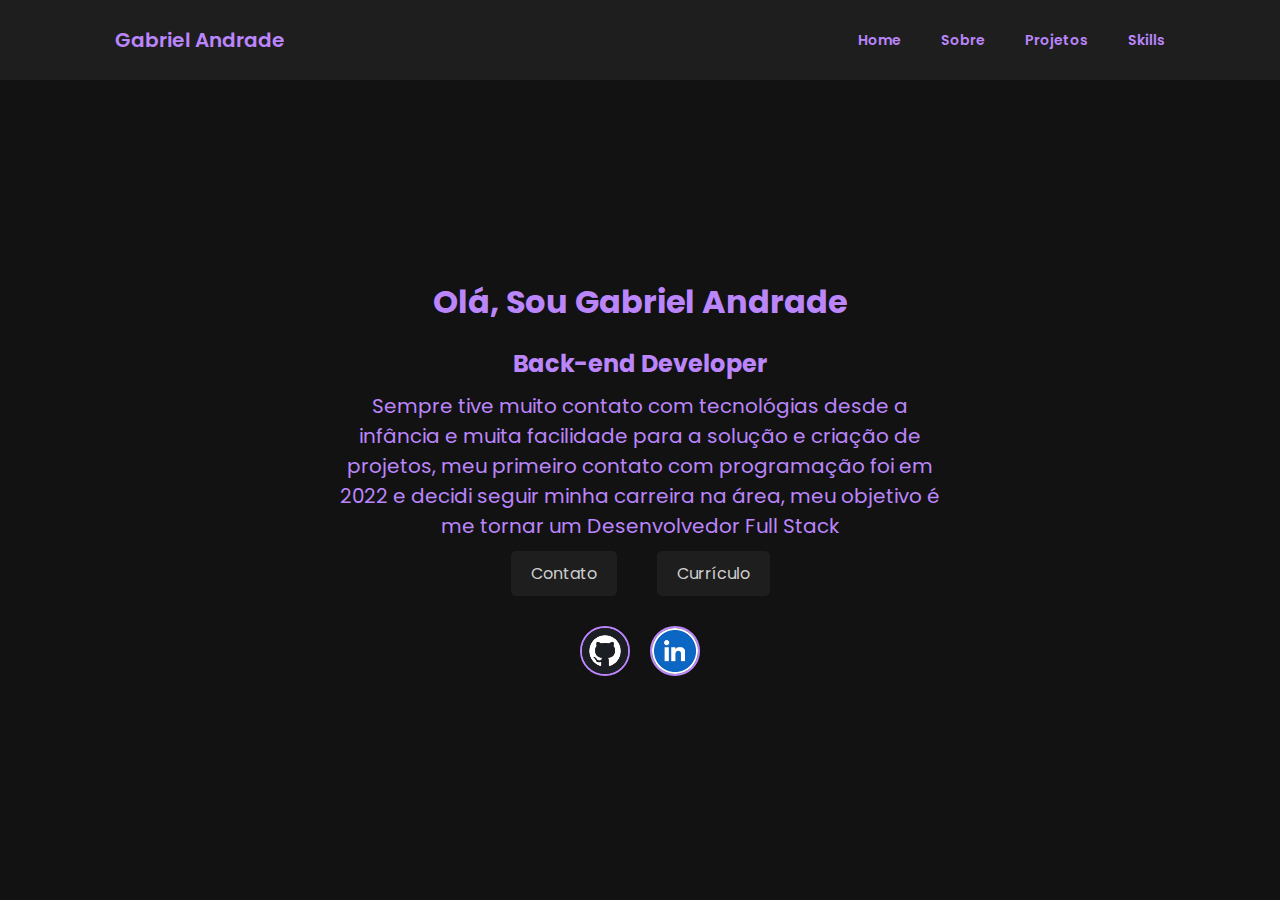
<file: index.html>
<!DOCTYPE html>
<html lang="pt-br">
<head>
    <meta charset="UTF-8">
    <meta name="viewport" content="width=device-width, initial-scale=1.0">
    <link rel="stylesheet" href="style.css">
    <title>Gabriel Andrade Pelozin</title>
    <link rel="stylesheet" href="boxicons-2.0.9/css/boxicons.min.css" type="text/css" media="all">
    <link href="https://fonts.googleapis.com/css?family=Poppins" rel="stylesheet">
    <link rel="stylesheet" href="https://cdnjs.cloudflare.com/ajax/libs/OwlCarousel2/2.3.4/assets/owl.carousel.min.css"/>
</head>
<body id="home">
    <div class="showcase">
        <div class="navbar-bottom">
            <a href="#home" class="gabriel">Gabriel Andrade</a>
            <ul class="menu-right">
                <li><a href="#home">Home</a></li>
                <li><a href="sobre.html">Sobre</a></li>
                <li><a href="#home">Projetos</a></li>
                <li><a href="#home">Skills</a></li>
            </ul>
        </div>
        <div class="showcase-content">
            <h1 class="titulo1">Olá, Sou Gabriel Andrade</h1>
            <h2 class="titulo2">Back-end Developer</h2>
            <p>Sempre tive muito contato com tecnológias desde a infância e muita facilidade para a solução e criação de projetos, meu primeiro contato com programação foi em 2022 e decidi seguir minha carreira na área, meu objetivo é me tornar um Desenvolvedor Full Stack</p>
            <div class="btn-container">
                <a href="#" class="btn btn-left">Contato</a>
                <a href="#" class="btn btn-right">Currículo</a>
            </div>
            <div class="imagens">
                <a href="#github" class="github">
                    <img src="img/github-6980894_960_720.webp" alt="">
                </a>
                <a href="#linkedin" class="linkedin">
                    <img src="img/logotipo-redondo-do-linkedin-isolado-em-fundo-branco_469489-1046.avif" alt="">
                </a>
            </div>
        </div>
    </div>
</body>
</html>
</file>
<file: style.css>
@import url('https://fonts.googleapis.com/css2?family=Poppins:wght@100;200;300;400;500;600;700;800;900&display=swap');

* {
    margin: 0;
    padding: 0;
    box-sizing: border-box;
    font-family: "Poppins", sans-serif;
}

body {
    background-color: #121212; /* Fundo escuro */
    color: #BB86FC; /* Fonte rosa */
}

.showcase .navbar-bottom {
    width: 100%;
    background-color: #1E1E1E; /* Fundo claro */
    padding: 25px 95px;
    align-items: center;
    margin: auto;
    display: flex;
    position: absolute;
    justify-content: space-between;
    overflow: hidden;
}

.showcase .navbar-bottom .menu-right {
    display: flex;
    list-style: none;
    font-size: 14px;
    font-weight: 600;
}

.showcase .navbar-bottom .gabriel {
    display: flex;
    list-style: none;
    font-size: 20px;
    font-weight: 600;
    text-decoration: none;
    display: inline-block;
    padding: 0 20px;
    color: #BB86FC; /* Fonte rosa */
    transition: all 0.5s ease;
}

.showcase .navbar-bottom .menu-right li {
    display: block;
}

.showcase .navbar-bottom .menu-right a {
    text-decoration: none;
    display: inline-block;
    padding: 0 20px;
    color: #BB86FC; /* Fonte rosa */
    transition: all 0.5s ease;
}

.showcase .navbar-bottom .menu-right a:hover {
    color: #03DAC5; /* Cor dos botões */
}

.showcase-content {
    max-width: 600px;
    margin: auto;
    text-align: center;
    padding-top: 150px; /* Ajuste a distância do topo */
    display: flex;
    flex-direction: column;
    align-items: center;
    justify-content: center;
    height: calc(100vh - 100px); /* Altura da tela menos o tamanho da navbar */
}

.showcase-content .titulo1, .showcase-content .titulo2 {
    margin: 10px 0;
    z-index: 1000;
}

.showcase-content p {
    font-size: 20px;
}

.btn-container {
    display: flex;
    gap: 20px;
}

.btn {
    display: inline-block;
    padding: 10px 20px;
    margin: 10px;
    background: #1E1E1E; /* Cor dos botões */
    color: #cfcfcf; /* Fundo escuro */
    border: none;
    border-radius: 5px;
    text-decoration: none;
    transition: background-color 0.5s ease; /* Transição suave para a cor */
}

.btn:hover {
    background: #0da394; /* Muda para verde quando o mouse está sobre */
}

.imagens {
    display: flex;
    justify-content: center;
    margin-top: 20px;
}

.imagens a img {
    width: 50px;
    margin: 0 10px;
    border-radius: 50%; /* Torna as imagens circulares */
    border: 2px solid #BB86FC; /* Cor da borda das imagens */
}

.imagens .github img {
    filter: none; /* Remove qualquer filtro de cor para o GitHub */
}

.imagens .linkedin img {
    filter: none; /* Mantém a cor original do LinkedIn */
}
</file>
